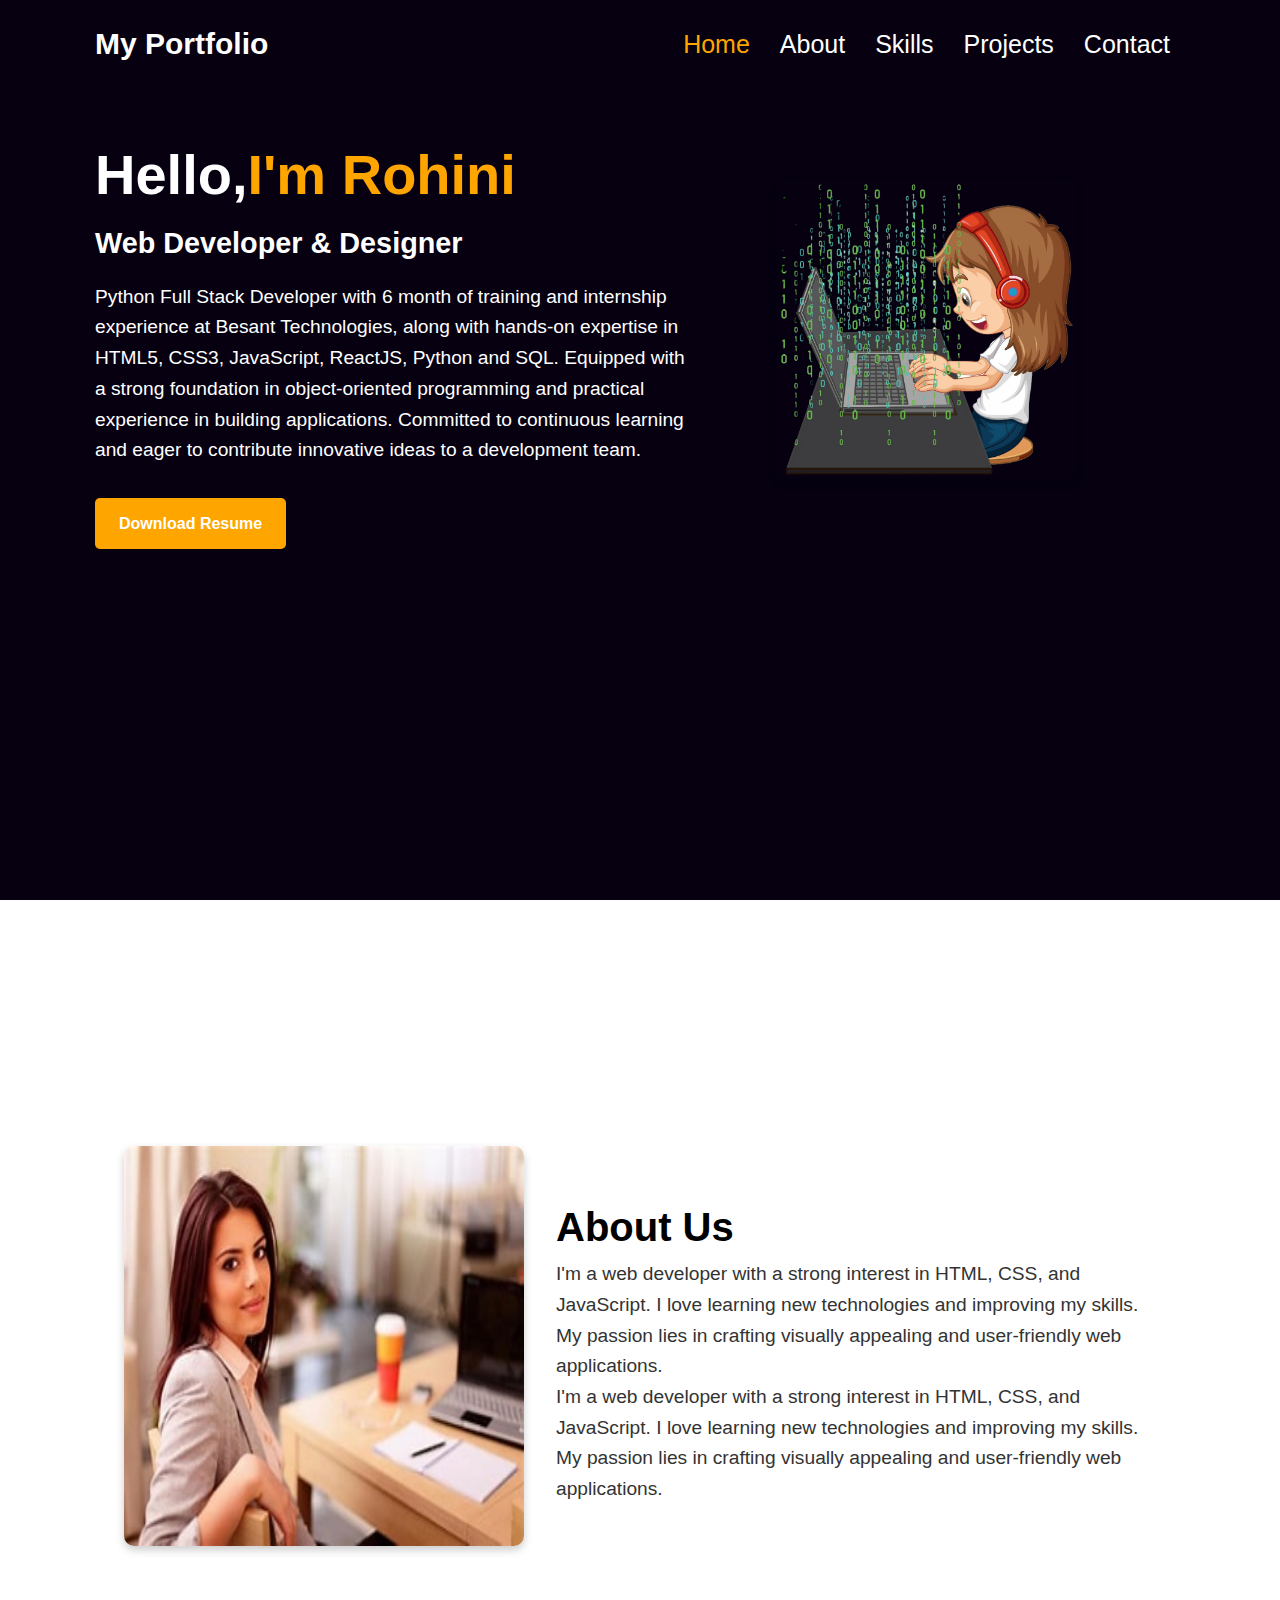
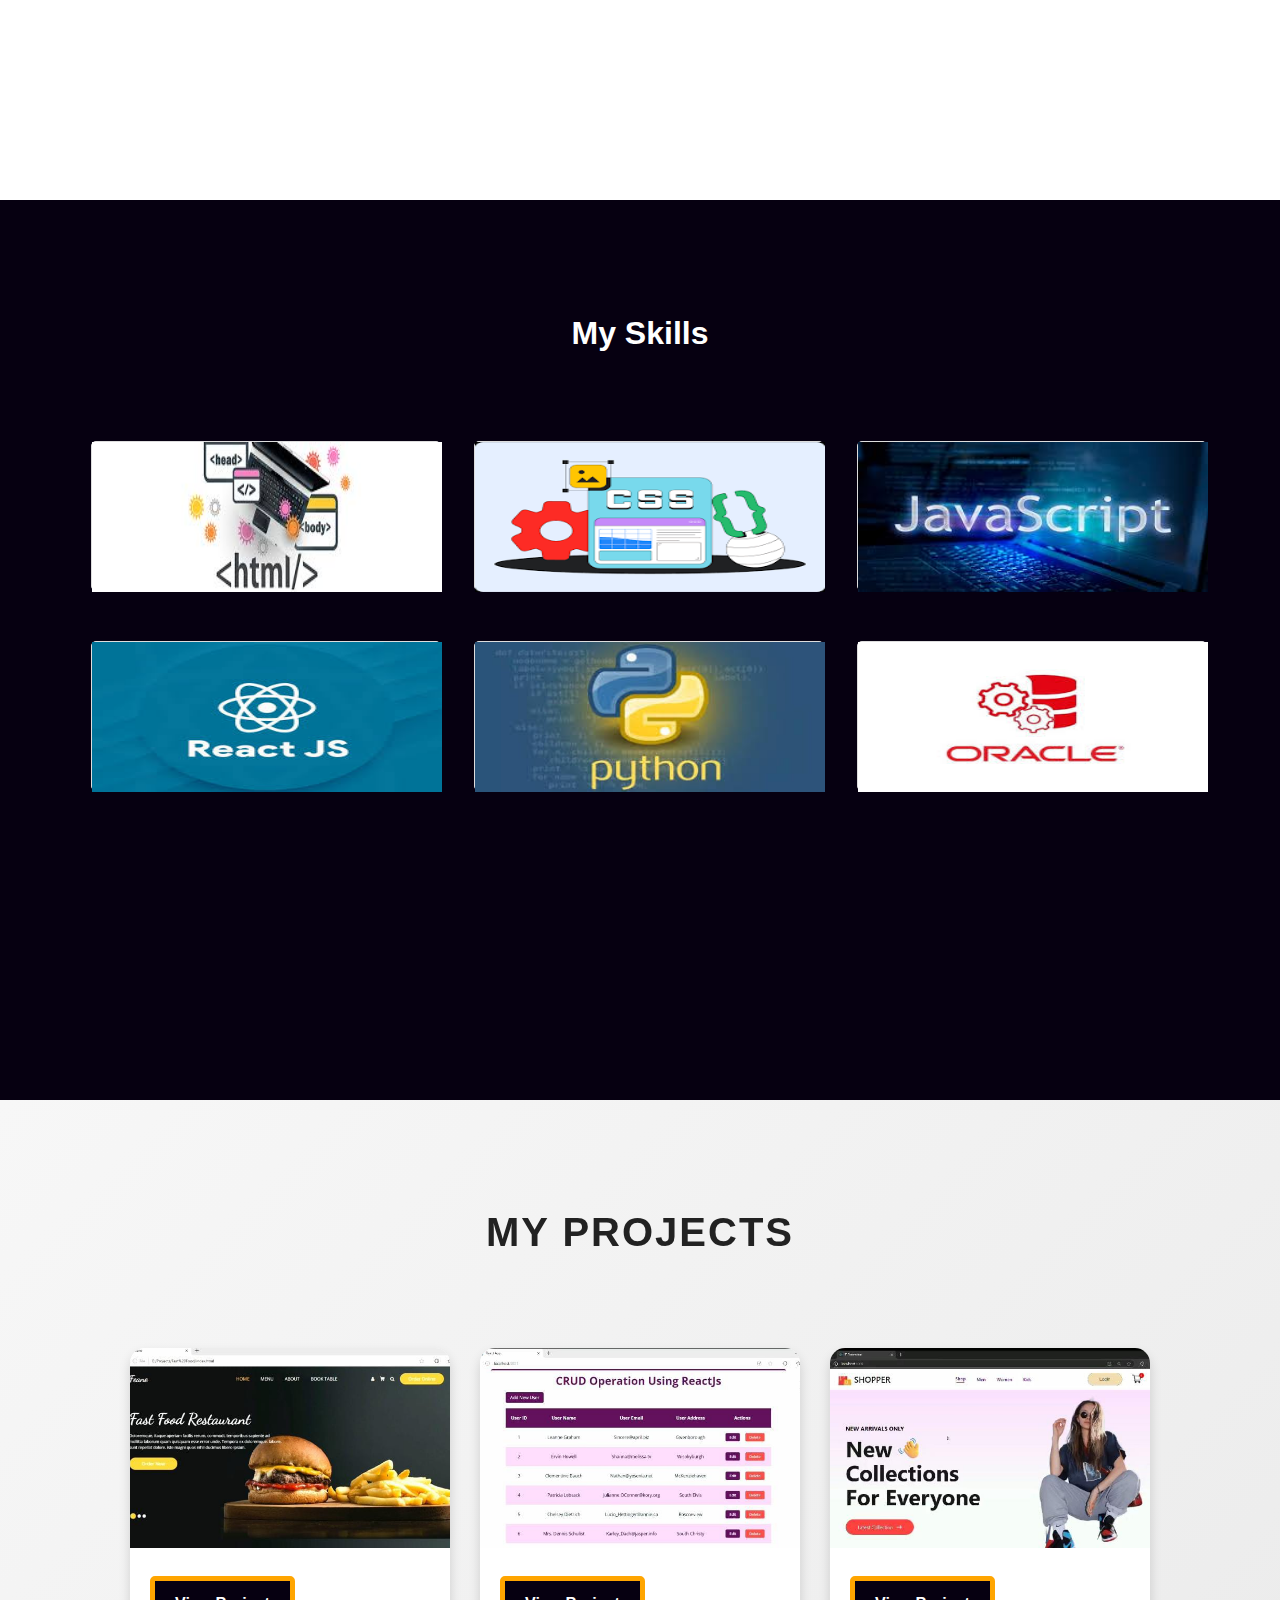
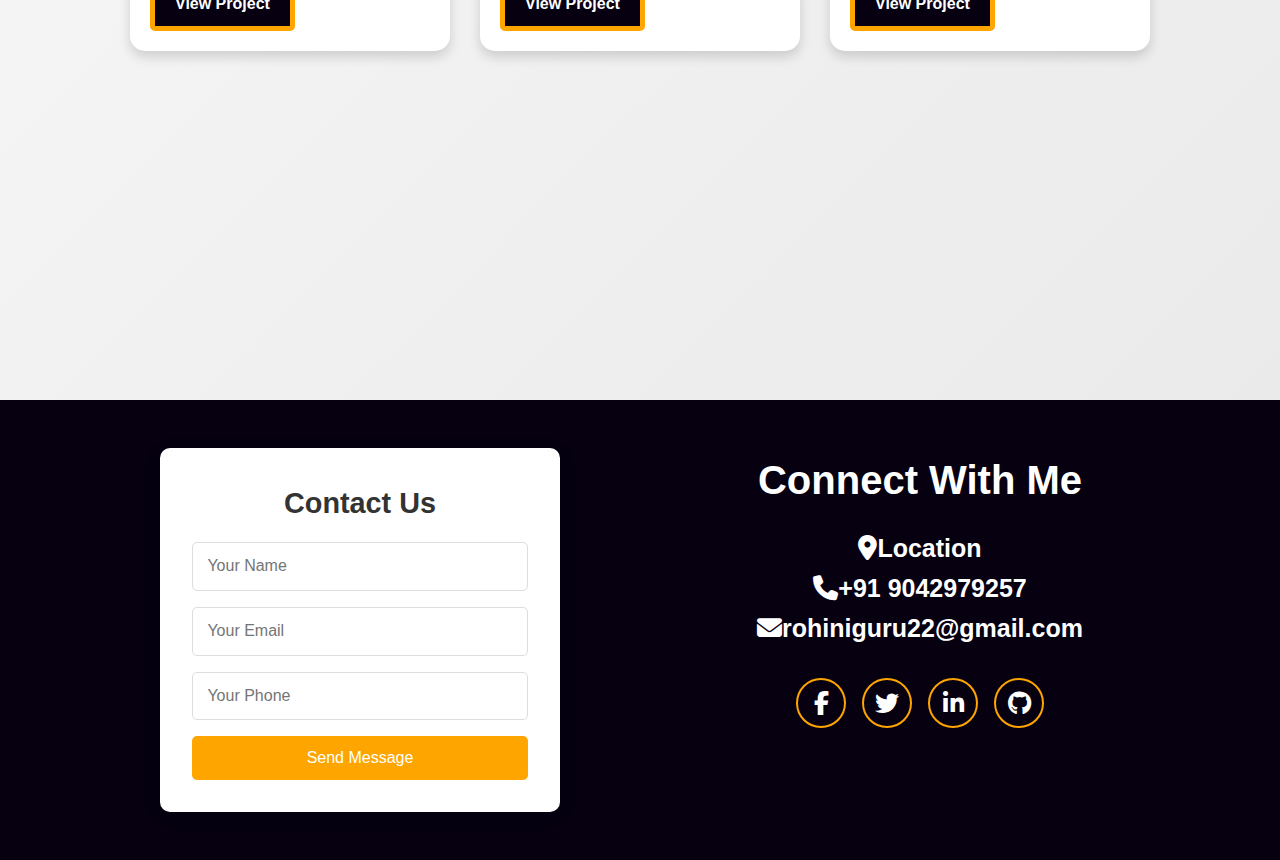
<file: index.html>
<!DOCTYPE html>
<html lang="en">
<head>
    <meta charset="UTF-8">
    <meta name="viewport" content="width=device-width, initial-scale=1.0">
    <title>My Portfolio</title>
    <link rel="stylesheet" href="style.css">
    <link href="https://cdnjs.cloudflare.com/ajax/libs/font-awesome/5.15.4/css/all.min.css" rel="stylesheet">
    <link
      rel="stylesheet"
      href="https://cdnjs.cloudflare.com/ajax/libs/font-awesome/6.7.1/css/all.min.css"
    />

</head>
<body>
    <!-- Navbar -->
    <nav>
        <div class="logo"><a href="#home">My Portfolio</a></div>
        <ul>
            <li><a href="#home" class="active">Home</a></li>
            <li><a href="#about">About</a></li>
            <li><a href="#skills">Skills</a></li>
            <li><a href="#projects">Projects</a></li>
            <li><a href="#contact">Contact</a></li>
        </ul>
    </nav>

    <!-- Home Section -->
  
<section id="home" class="home-section">
    <div class="home-content">
        <h1>Hello,<span>I'm Rohini</span></h1>
        <h2>Web Developer & Designer</h2>
        <p>Python Full Stack Developer with 6 month of training and internship experience at Besant Technologies, along with
            hands-on expertise in HTML5, CSS3, JavaScript, ReactJS, Python and SQL. Equipped with a strong foundation in
            object-oriented programming and practical experience in building applications. Committed to continuous
            learning and eager to contribute innovative ideas to a development team.</p>

        <a href="./Rohini-Software Developer.pdf" class="download-btn" download>Download Resume</a>

    </div>
    <div class="home-image">
        <img src="home-img.png" alt="Your Image" >
    </div>
</section>


   <!-- About Section -->
<section id="about" class="about-section">
    <div class="about-image">
        <img src="about-img.png" alt="img">
    </div>
    <div class="about-content">
        <h1>About Us</h1>
        <p>
            I'm a web developer with a strong interest in HTML, CSS, and JavaScript. 
            I love learning new technologies and improving my skills. My passion lies 
            in crafting visually appealing and user-friendly web applications.
        </p>
        <p>
            I'm a web developer with a strong interest in HTML, CSS, and JavaScript. 
            I love learning new technologies and improving my skills. My passion lies 
            in crafting visually appealing and user-friendly web applications.
        </p>

    </div>
</section>


    <!-- Skills Section -->
    <section id="skills">
        <h2>My Skills</h2>
        <div class="skills-box">
            <div class="box"><img src="./img/html.jpg" alt="html"></div>
            <div class="box"><img src="./img/css.png" alt="css"></div>
            <div class="box"><img src="./img/js.jpg" alt="js"></div>
            
        </div>
        <div class="skills-box">
            <div class="box"><img src="./img/react.jpg" alt="html"></div>
            <div class="box"><img src="./img/python.jpg" alt="css"></div>
            <div class="box"><img src="./img/sql.jpg" alt="js"></div>
        </div>
    </section>

<!-- Projects Section -->
<section id="projects">
    <h2>My Projects</h2>
    <div class="projects">
        <div class="project-box">
            <div class="project-image">
                <img src="./project-img/food.jpg" alt="CRUD App Project">
            </div>
            <div class="project-content">
                <!-- <h3>CRUD App with React.js</h3> -->
                <!-- <p>A dynamic CRUD application with seamless user experience built using React.js.</p> -->
                <a href="https://github.com/RohiniB22/Fast-Food-Restaurant" class="project-link">View Project</a>
            </div>
        </div>
        <div class="project-box">
            <div class="project-image">
                <img src="./project-img/crud.jpg" alt="Fast Food Website">
            </div>
            <div class="project-content">
                <!-- <h3>Fast Food Restaurant Website</h3> -->
                <!-- <p>Responsive and vibrant website designed for fast food businesses using modern web technologies.</p> -->
                <a href="https://github.com/RohiniB22/CrudApp" class="project-link">View Project</a>
            </div>
        </div>
        <div class="project-box">
            <div class="project-image">
                <img src="./project-img/e-com.jpg" alt="E-commerce Website">
            </div>
            <div class="project-content">
                <!-- <h3>E-commerce Website</h3> -->
                <!-- <p>An e-commerce platform with an intuitive interface, secure checkout, and dynamic features.</p> -->
                <a href="https://github.com/RohiniB22/E-Commerce" class="project-link">View Project</a>
            </div>
        </div>
    </div>
</section>
   
    <!-- Contact Section -->
    
 <footer id="contact" class="contact-section">
    <div class="contact-container">
        <!-- Contact Form -->
        <div class="contact-form">
            <h2>Contact Us</h2>
            <form>
                <input type="text" id="name" placeholder="Your Name" required>
                <input type="email" id="email" placeholder="Your Email" required>
                <input type="tel" id="phone" placeholder="Your Phone" required>
                <button type="submit">Send Message</button>
            </form>
        </div>

        <!-- Social Media Links -->
        <div class="social-links">
            <h3>Connect With Me</h3>
            <!-- <h2>Contact Us</h2> -->
            <h4 >
              <a href="https://www.google.com/maps/place/Velachery,+Chennai,+Tamil+Nadu/@12.9791131,80.1991723,14z/data=!3m1!4b1!4m6!3m5!1s0x3a525d9ff2065a3b:0x66435015604038cc!8m2!3d12.9754605!4d80.2207047!16zL20vMDc4Ynp6?entry=ttu&g_ep=EgoyMDI0MTEyNC4xIKXMDSoASAFQAw%3D%3D"
                ><i class="fa-solid fa-location-dot"></i>Location</a
              >
            </h4>
            <h4 >
              <a href="#call"><i class="fa-solid fa-phone"></i>+91 9042979257</a>
            </h4>
            <h4>
              <a href="#email"
                ><i class="fa-solid fa-envelope"></i>rohiniguru22@gmail.com</a
              >
            </h4>
            <div class="icons">
                <a href="https://facebook.com" target="_blank" class="icon facebook" title="Facebook">
                    <i class="fab fa-facebook-f"></i>
                </a>
                <a href="https://twitter.com" target="_blank" class="icon twitter" title="Twitter">
                    <i class="fab fa-twitter"></i>
                </a>
                <a href="https://linkedin.com" target="_blank" class="icon linkedin" title="LinkedIn">
                    <i class="fab fa-linkedin-in"></i>
                </a>
                <a href="https://github.com" target="_blank" class="icon github" title="GitHub">
                    <i class="fab fa-github"></i>
                </a>
            </div>
        </div>
    </div>
</footer> 


</body>
</html>
</file>
<file: style.css>
/* Global Styles */
@import url("https://fonts.googleapis.com/css2?family=Dancing+Script:wght@400..700&display=swap");

* {
    margin: 0;
    padding: 0;
    box-sizing: border-box;
}

body {
    font-family: Arial, sans-serif;
    line-height: 1.6;
    background-color: #f4f4f4;
   
   
}

a {
    text-decoration: none;
    color: #333;
}

/* Navbar */
nav {
    background: #333;
    color: #fff;
    /* padding: 1rem; */
    padding: 20px 95px;
    display: flex;
    justify-content:space-between;
    align-items: center;
    background-color: rgb(6, 0, 17);
    position: fixed;
    width: 100%;
}

nav .logo >a{
    font-size: 1.5rem;
    font-weight: bold;
    font-size: 30px;
    color: white;
}

nav ul {
    list-style: none;
    display: flex;
}

nav ul li {
    margin: 0 15px;
}
nav ul li a.active{
    color: orange;
}
nav ul li a {
    color: #fff;
    font-size: 1.1rem;
    transition: color 0.3s;
    font-size: 25px;
}

nav ul li a:hover {
    color: orange;
}

/* Home Section */
.home-section {
    display: flex;
    /* align-items: center; */
    justify-content: space-between;
    gap: 2rem;
    /* padding: 3rem 1rem; */
    padding:0 95px;
    background-color: #e3e3e3;
    height: 100vh;
    background-color: rgb(6, 0, 17);
     /* position: fixed; */
    padding-top: 80px;
    /* border: 2px solid red; */
    
    
}

.home-content {
    max-width: 600px;
    text-align: left;
    /* border: 2px solid orange; */
}

.home-content h1 {
    font-size: 3.5rem;
    /* margin-bottom: 0.5rem; */
    color: white;
   padding-top: 50px;
}

.home-content h2 {
    font-size: 1.8rem;
    margin-bottom: 1rem;
    color: white;
}

.home-content p {
    font-size: 1.2rem;
    line-height: 1.6;
    margin-bottom: 2rem;
    color: white;
}

.home-image{
    padding-top: 50px;
    width: 500px;
    height: auto;
    /* border: 2px solid red; */
   
    
}

.home-image img {
    width: 700px;
    margin: 50px;
    height: 700px;
    border-radius: 50px;
    box-shadow: 0 4px 8px rgba(0, 0, 0, 0.2);
    /* border: 2px solid orange; */
   
}
h1>span{
    color: orange;
}

/* Download Button */
.download-btn {
    display: inline-block;
    padding: 0.8rem 1.5rem;
    font-size: 1rem;
    font-weight: bold;
    color: #fff;
    background-color: orange;
    /* background: linear-gradient(135deg, #6a11cb, #2575fc); */
    text-decoration: none;
    border-radius: 5px;
    transition: background-color 0.3s, transform 0.2s;
}

.download-btn:hover {
    background-color: rgb(6, 0, 17);
    /* background: linear-gradient(135deg, #5a0fbb, #1b63d0); */
    transform: scale(1.05);
    border: 2px solid orange;
}

.home-image img {
    width: 300px;
    height: auto;
    border-radius: 10px;
    box-shadow: 0 4px 8px rgba(0, 0, 0, 0.2);
}



/* About Section */
.about-section {
    display: flex;
    align-items: center;
    justify-content: center;
    gap: 2rem;
    padding: 3rem 1rem;
    background-color: #fff;
    height: 100vh;
    /* border: 2px solid red; */
}

.about-image img {
    width: 400px;
    height: 400px;
    border-radius: 10px;
    box-shadow: 0 4px 8px rgba(0, 0, 0, 0.2);
    /* border: 2px solid green; */
}

.about-content {
    max-width: 600px;
    text-align: left;
    /* border: 2px solid orange; */
}
.about-content h1{
    font-size: 2.5rem;
   
    color: black;
   
}
.about-content p {
    font-size: 1.2rem;
    line-height: 1.6;
    color: #333;
}

/* Skills Section */
#skills {
    padding: 3rem 1rem;
    text-align: center;
    background-color: #e3e3e3;
    height: 100vh;
    background-color: rgb(6, 0, 17);
    
}

#skills h2 {
    font-size: 2rem;
    margin-bottom: 2rem;
    color:white;
    padding-top: 60px;
}

.skills-box {
    display: flex;
    justify-content: space-between;
    gap: 3%;
    padding: 0 75px;
    /* background-color: green; */
    
}

.skills-box .box {
    /* padding: 2rem; */
    background-color: #fff;
    border: 1px solid #ddd;
    border-radius: 5px;
    width: 350px;
    text-align: center;
    font-size: 1.5rem;
    transition: transform 0.3s ease;
    height: 150px;
    margin-top: 50px;
    /* background-color: red; */
    /* border: 1px solid red; */

  
    
}
.box img{
    height: 150px;
    width: 350px;
    
}

.skills-box .box:hover {
    transform: scale(1.1);
}





/* Projects Section Styles */
#projects {
    background: linear-gradient(135deg, #f7f7f7, #eaeaea);
    padding: 60px 20px;
    text-align: center;
    height: 100vh;
   
}

#projects h2 {
    font-size: 2.5em;
    margin-bottom: 30px;
    color: #222;
    text-transform: uppercase;
    letter-spacing: 2px;
    position: relative;
    padding: 40px;
   
}

#projects h2::after {
    content: "";
    width: 80px;
    height: 4px;
    /* background: #2575fc; */
    display: block;
    margin: 10px auto 0;
    border-radius: 4px;
}

.projects {
    display: flex;
    flex-wrap: wrap;
    justify-content: center;
    gap: 30px;
    /* margin-top: 30px; */
}

.project-box {
    background: #fff;
    border-radius: 15px;
    overflow: hidden;
    width: 320px;
    box-shadow: 0 6px 12px rgba(0, 0, 0, 0.15);
    transition: transform 0.4s ease, box-shadow 0.4s ease;
    /* position: relative; */
}

.project-box:hover {
    transform: scale(1.05);
    box-shadow: 0 10px 20px rgba(0, 0, 0, 0.3);
}

.project-image img {
    width: 100%;
    height: 200px;
    object-fit: cover;
    transition: filter 0.4s ease, transform 0.4s ease;
}

.project-box:hover img {
    filter: brightness(80%);
    transform: scale(1.1);
}

.project-content {
    padding: 20px;
    text-align: left;
}

.project-content h3 {
    font-size: 1.6em;
    color: #333;
    margin-bottom: 10px;
   
}

.project-content p {
    font-size: 1em;
    color: #666;
    line-height: 1.6;
    margin-bottom: 15px;
}

.project-link {
    display: inline-block;
    /* background: #2575fc; */
    background: rgb(6, 0, 17);
    border: 5px solid orange;
    color: #fff;
    color: #fff;
    padding: 10px 20px;
    text-decoration: none;
    border-radius: 5px;
    transition: background 0.3s ease, transform 0.3s ease;
    font-weight: bold;
}

.project-link:hover {
    /* background: orange; */
    color: orange;
    transform: translateY(-5px);
}


/* Contact Section */
.contact-section {
    background-color: rgb(6, 0, 17);
    color: #fff;
    padding: 3rem 2rem;
    text-align: center;
    
   /* height:500px; */
}

.contact-container {
    display: flex;
    flex-wrap: wrap;
    gap: 2rem;
    justify-content: space-evenly;
    align-items: flex-start;
    
} 

/* Contact Form */
.contact-form {
    background: #fff;
    color: #333;
    padding: 2rem;
    border-radius: 10px;
    box-shadow: 0 4px 15px rgba(0, 0, 0, 0.2);
    max-width: 400px;
    width: 100%;
    
}

.contact-form h2 {
    font-size: 1.8rem;
    margin-bottom: 1rem;
    color: #333;
    /* border: 2px solid orange; */
}

.contact-form form {
    display: flex;
    flex-direction: column;
    gap: 1rem;
}

.contact-form input {
    padding: 0.9rem;
    border: 1px solid #ddd;
    border-radius: 5px;
    font-size: 1rem;
    /* width: 400px; */
}

.contact-form button {
    padding: 0.8rem;
    background-color:orange;
    color: #fff;
    font-size: 1rem;
    border: none;
    border-radius: 5px;
    cursor: pointer;
    transition: background-color 0.3s ease;
}

.contact-form button:hover {
    background-color:orange;
}

/* Social Media Links */
.social-links {
    max-width: 400px;
    width: 100%;
    /* margin-top: 40px; */
   
}

.social-links h3 {
    font-size: 2.5rem;
    margin-bottom: 1rem;
    /* margin-top: 50px; */
    
}

h4>a{
    text-decoration: none;
    color:#ffffff;

    
}
h4>a:hover{
    color: orange;
}
h4{
    font-size: 25px;
    font-family: "Open Sans", sans-serif;
}

.icons {
    display: flex;
    justify-content: center;
    gap: 1rem;
    margin-top: 30px;
}

.icon {
    width: 50px;
    height: 50px;
    display: flex;
    justify-content: center;
    align-items: center;
    font-size: 1.5rem;
    background: rgb(6, 0, 17);
    border: 2px solid orange;
    color: #fff;
    border-radius: 50%;
    
    transition: transform 0.3s ease, background 0.3s ease;
    border: 2px solid orange;
}

.icon:hover {
    transform: scale(1.2);
    
}

/* Social Media Colors */
.icon.facebook:hover {
    color: orange;
    
}

.icon.twitter:hover {
    color: orange;
}

.icon.linkedin:hover {
    color: orange;
}

.icon.github:hover {
    color:orange;
   
}
</file>
